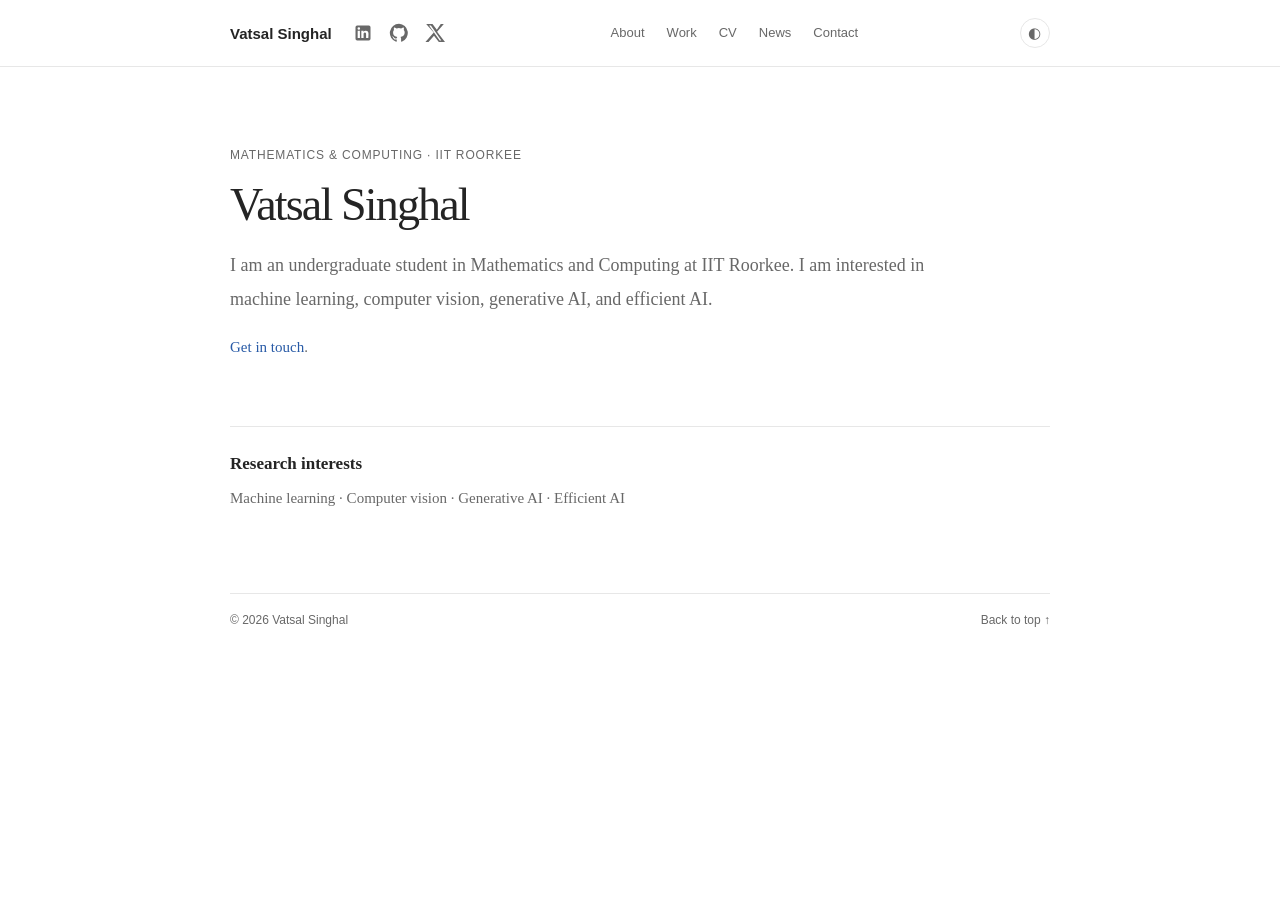
<file: index.html>
<!doctype html>
<html lang="en">
<head>
  <meta charset="utf-8">
  <meta name="viewport" content="width=device-width, initial-scale=1">
  <meta name="theme-color" content="#ffffff">
  <meta name="description" content="Vatsal Singhal is a Mathematics and Computing student at IIT Roorkee interested in machine learning, computer vision, generative AI, and efficient AI.">
  <title>Vatsal Singhal — Mathematics &amp; Computing</title>
  <link rel="icon" href="./favicon.svg?v=3" type="image/svg+xml" sizes="any">
  <link rel="icon" href="./favicon.ico?v=3" type="image/x-icon" sizes="32x32">
  <link rel="stylesheet" href="./style.css?v=71619eed4026">
  <script src="./script.js" defer></script>
</head>
<body>
  <header class="site-header">
    <nav class="container navigation" aria-label="Main navigation">
      <div class="identity">
        <a class="brand" href="./index.html#home">Vatsal Singhal</a>
        <div class="social-links" aria-label="Social profiles">
          <a href="https://www.linkedin.com/in/vatsalsinghal2110/" target="_blank" rel="noopener noreferrer" aria-label="LinkedIn">
            <svg width="20" height="20" viewBox="0 0 24 24" aria-hidden="true"><path d="M19 3H5a2 2 0 0 0-2 2v14a2 2 0 0 0 2 2h14a2 2 0 0 0 2-2V5a2 2 0 0 0-2-2ZM8.3 18H5.6V9.4h2.7ZM7 8.2a1.55 1.55 0 1 1 0-3.1 1.55 1.55 0 0 1 0 3.1ZM18.4 18h-2.7v-4.2c0-1 0-2.3-1.4-2.3s-1.6 1.1-1.6 2.2V18H10V9.4h2.6v1.2h.1a2.9 2.9 0 0 1 2.6-1.4c2.8 0 3.3 1.8 3.3 4.1Z"/></svg>
          </a>
          <a href="https://github.com/vatsal-2110" target="_blank" rel="noopener noreferrer" aria-label="GitHub">
            <svg width="20" height="20" viewBox="0 0 24 24" aria-hidden="true"><path d="M12 .9a11.1 11.1 0 0 0-3.5 21.6c.6.1.8-.3.8-.6v-2.1c-3.1.7-3.8-1.3-3.8-1.3-.5-1.3-1.3-1.6-1.3-1.6-1-.7.1-.7.1-.7 1.1.1 1.7 1.1 1.7 1.1 1 1.7 2.6 1.2 3.3.9.1-.7.4-1.2.7-1.5-2.5-.3-5.1-1.3-5.1-5.5 0-1.2.4-2.1 1.1-2.9-.1-.3-.5-1.4.1-2.9 0 0 .9-.3 3 1.1a10.4 10.4 0 0 1 5.5 0c2.1-1.4 3-1.1 3-1.1.6 1.5.2 2.6.1 2.9.7.8 1.1 1.7 1.1 2.9 0 4.2-2.6 5.2-5.1 5.5.4.3.8 1 .8 2v3.1c0 .3.2.7.8.6A11.1 11.1 0 0 0 12 .9Z"/></svg>
          </a>
          <a href="https://x.com/Vatsal_s2110" target="_blank" rel="noopener noreferrer" aria-label="X">
            <svg width="20" height="20" viewBox="0 0 24 24" aria-hidden="true"><path d="M18.9 1.2h3.7l-8.1 9.3L24 22.8h-7.4l-5.8-7.6-6.6 7.6H.5l10-11.5L1.4 1.2H9l5.2 6.9zm-1.3 19.9h2L7.1 3H4.9z"/></svg>
          </a>
        </div>
      </div>
      <div class="nav-links" id="nav-links">
        <a href="./index.html#about">About</a>
        <a href="./work.html">Work</a>
        <a href="./cv.html">CV</a>
        <a href="./news.html">News</a>
        <a href="./contact.html">Contact</a>
      </div>
      <div class="navigation-controls">
        <button class="theme-toggle" id="theme-toggle" type="button" aria-label="Switch to dark theme" title="Toggle color theme">
          <span aria-hidden="true">◐</span>
        </button>
        <button class="menu-toggle" id="menu-toggle" type="button" aria-expanded="false" aria-controls="nav-links">
          Menu
        </button>
      </div>
    </nav>
  </header>

  <main class="container" id="home">
    <section class="intro" id="about" aria-labelledby="page-title">
      <p class="eyebrow">Mathematics &amp; Computing · IIT Roorkee</p>
      <h1 id="page-title">Vatsal Singhal</h1>
      <p class="lead">
        I am an undergraduate student in Mathematics and Computing at IIT Roorkee.
        I am interested in machine learning, computer vision, generative AI, and efficient AI.
      </p>
      <p class="contact-prompt"> <a href="./contact.html">Get in touch</a>.</p>
    </section>

    <section class="interests" id="interests" aria-labelledby="interests-title">
      <h2 id="interests-title">Research interests</h2>
      <p>Machine learning · Computer vision · Generative AI · Efficient AI</p>
    </section>

    <footer class="site-footer">
      <span>© <span id="year"></span> Vatsal Singhal</span>
      <a href="#home">Back to top ↑</a>
    </footer>
  </main>
</body>
</html>
</file>
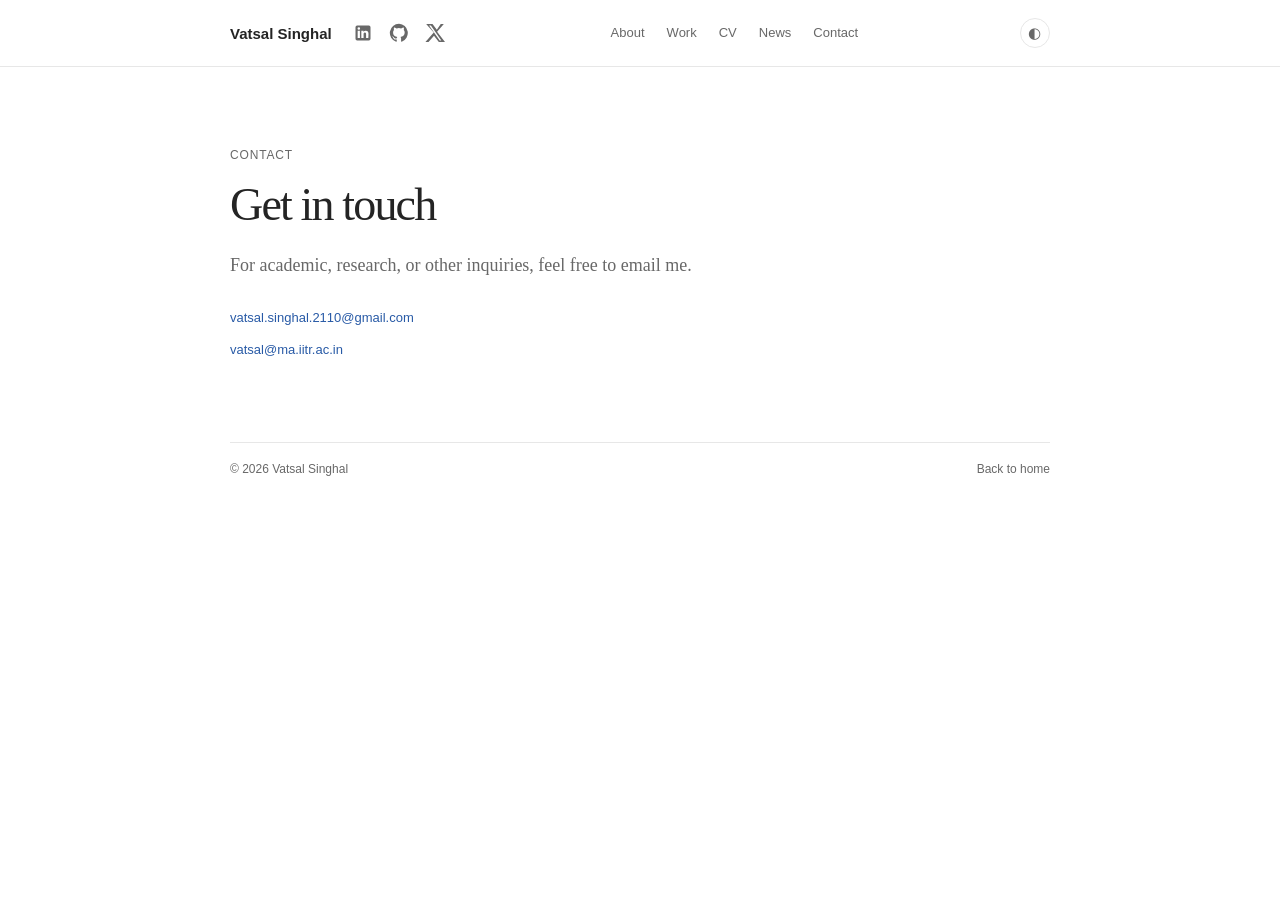
<file: contact.html>
<!doctype html>
<html lang="en">
<head>
  <meta charset="utf-8">
  <meta name="viewport" content="width=device-width, initial-scale=1">
  <meta name="theme-color" content="#ffffff">
  <meta name="description" content="Contact Vatsal Singhal by email.">
  <title>Contact — Vatsal Singhal</title>
  <link rel="icon" href="./favicon.svg?v=3" type="image/svg+xml" sizes="any">
  <link rel="icon" href="./favicon.ico?v=3" type="image/x-icon" sizes="32x32">
  <link rel="stylesheet" href="./style.css?v=71619eed4026">
  <script src="./script.js" defer></script>
</head>
<body>
  <header class="site-header">
    <nav class="container navigation" aria-label="Main navigation">
      <div class="identity">
        <a class="brand" href="./index.html#home">Vatsal Singhal</a>
        <div class="social-links" aria-label="Social profiles">
          <a href="https://www.linkedin.com/in/vatsalsinghal2110/" target="_blank" rel="noopener noreferrer" aria-label="LinkedIn">
            <svg width="20" height="20" viewBox="0 0 24 24" aria-hidden="true"><path d="M19 3H5a2 2 0 0 0-2 2v14a2 2 0 0 0 2 2h14a2 2 0 0 0 2-2V5a2 2 0 0 0-2-2ZM8.3 18H5.6V9.4h2.7ZM7 8.2a1.55 1.55 0 1 1 0-3.1 1.55 1.55 0 0 1 0 3.1ZM18.4 18h-2.7v-4.2c0-1 0-2.3-1.4-2.3s-1.6 1.1-1.6 2.2V18H10V9.4h2.6v1.2h.1a2.9 2.9 0 0 1 2.6-1.4c2.8 0 3.3 1.8 3.3 4.1Z"/></svg>
          </a>
          <a href="https://github.com/vatsal-2110" target="_blank" rel="noopener noreferrer" aria-label="GitHub">
            <svg width="20" height="20" viewBox="0 0 24 24" aria-hidden="true"><path d="M12 .9a11.1 11.1 0 0 0-3.5 21.6c.6.1.8-.3.8-.6v-2.1c-3.1.7-3.8-1.3-3.8-1.3-.5-1.3-1.3-1.6-1.3-1.6-1-.7.1-.7.1-.7 1.1.1 1.7 1.1 1.7 1.1 1 1.7 2.6 1.2 3.3.9.1-.7.4-1.2.7-1.5-2.5-.3-5.1-1.3-5.1-5.5 0-1.2.4-2.1 1.1-2.9-.1-.3-.5-1.4.1-2.9 0 0 .9-.3 3 1.1a10.4 10.4 0 0 1 5.5 0c2.1-1.4 3-1.1 3-1.1.6 1.5.2 2.6.1 2.9.7.8 1.1 1.7 1.1 2.9 0 4.2-2.6 5.2-5.1 5.5.4.3.8 1 .8 2v3.1c0 .3.2.7.8.6A11.1 11.1 0 0 0 12 .9Z"/></svg>
          </a>
          <a href="https://x.com/Vatsal_s2110" target="_blank" rel="noopener noreferrer" aria-label="X">
            <svg width="20" height="20" viewBox="0 0 24 24" aria-hidden="true"><path d="M18.9 1.2h3.7l-8.1 9.3L24 22.8h-7.4l-5.8-7.6-6.6 7.6H.5l10-11.5L1.4 1.2H9l5.2 6.9zm-1.3 19.9h2L7.1 3H4.9z"/></svg>
          </a>
        </div>
      </div>
      <div class="nav-links" id="nav-links">
        <a href="./index.html#about">About</a>
        <a href="./work.html">Work</a>
        <a href="./cv.html">CV</a>
        <a href="./news.html">News</a>
        <a href="./contact.html" aria-current="page">Contact</a>
      </div>
      <div class="navigation-controls">
        <button class="theme-toggle" id="theme-toggle" type="button" aria-label="Switch to dark theme" title="Toggle color theme">
          <span aria-hidden="true">◐</span>
        </button>
        <button class="menu-toggle" id="menu-toggle" type="button" aria-expanded="false" aria-controls="nav-links">
          Menu
        </button>
      </div>
    </nav>
  </header>

  <main class="container" id="home">
    <section class="intro contact-page" aria-labelledby="page-title">
      <p class="eyebrow">Contact</p>
      <h1 id="page-title">Get in touch</h1>
      <p class="lead">For academic, research, or other inquiries, feel free to email me.</p>
      <div class="contact-addresses" aria-label="Email addresses">
        <a href="mailto:vatsal.singhal.2110@gmail.com">vatsal.singhal.2110@gmail.com</a>
        <a href="mailto:vatsal@ma.iitr.ac.in">vatsal@ma.iitr.ac.in</a>
      </div>
    </section>

    <footer class="site-footer">
      <span>© <span id="year"></span> Vatsal Singhal</span>
      <a href="./index.html">Back to home</a>
    </footer>
  </main>
</body>
</html>
</file>
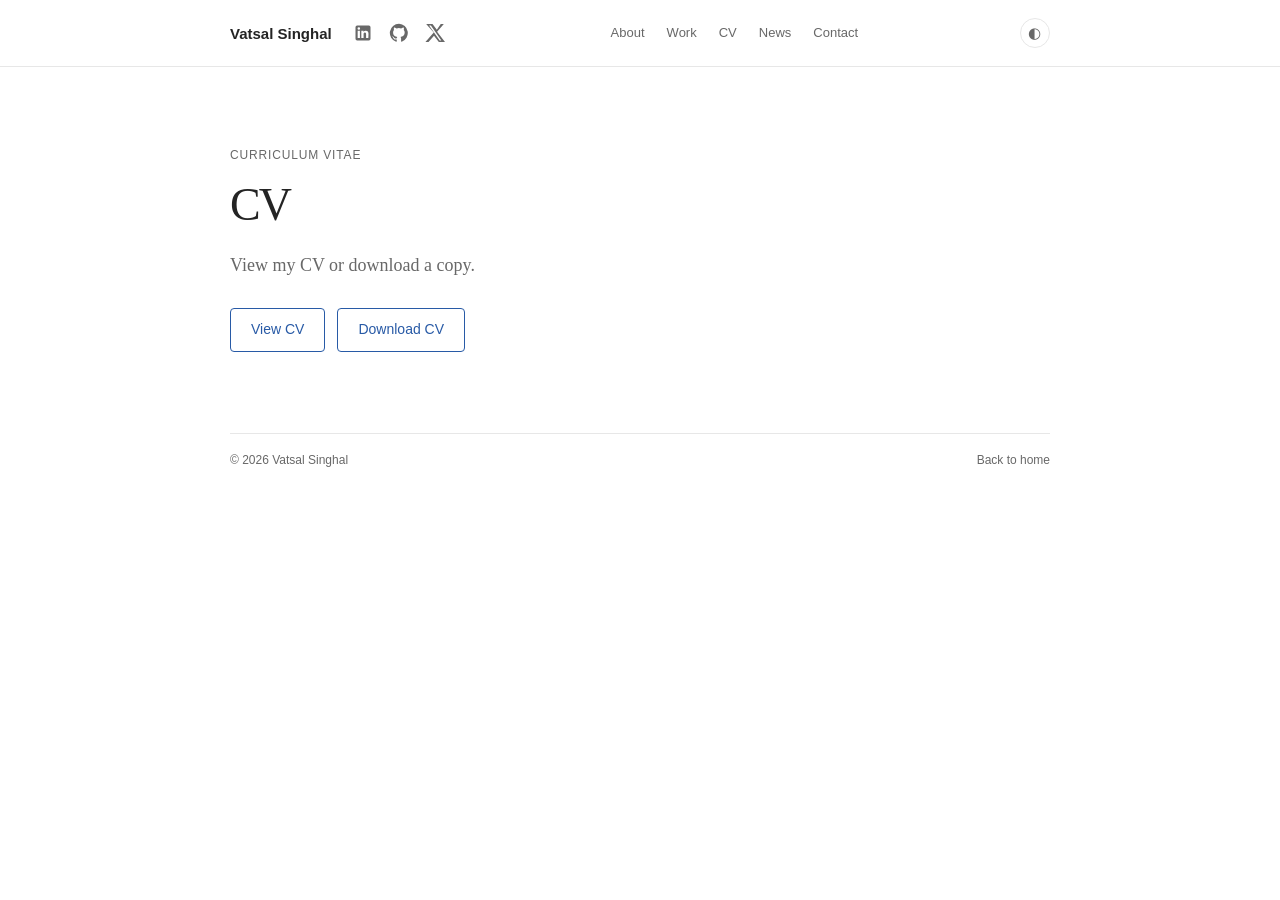
<file: cv.html>
<!doctype html>
<html lang="en">
<head>
  <meta charset="utf-8">
  <meta name="viewport" content="width=device-width, initial-scale=1">
  <meta name="theme-color" content="#ffffff">
  <meta name="description" content="Curriculum vitae of Vatsal Singhal.">
  <title>CV — Vatsal Singhal</title>
  <link rel="icon" href="./favicon.svg?v=3" type="image/svg+xml" sizes="any">
  <link rel="icon" href="./favicon.ico?v=3" type="image/x-icon" sizes="32x32">
  <link rel="stylesheet" href="./style.css?v=71619eed4026">
  <script src="./script.js" defer></script>
</head>
<body>
  <header class="site-header">
    <nav class="container navigation" aria-label="Main navigation">
      <div class="identity">
        <a class="brand" href="./index.html#home">Vatsal Singhal</a>
        <div class="social-links" aria-label="Social profiles">
          <a href="https://www.linkedin.com/in/vatsalsinghal2110/" target="_blank" rel="noopener noreferrer" aria-label="LinkedIn">
            <svg width="20" height="20" viewBox="0 0 24 24" aria-hidden="true"><path d="M19 3H5a2 2 0 0 0-2 2v14a2 2 0 0 0 2 2h14a2 2 0 0 0 2-2V5a2 2 0 0 0-2-2ZM8.3 18H5.6V9.4h2.7ZM7 8.2a1.55 1.55 0 1 1 0-3.1 1.55 1.55 0 0 1 0 3.1ZM18.4 18h-2.7v-4.2c0-1 0-2.3-1.4-2.3s-1.6 1.1-1.6 2.2V18H10V9.4h2.6v1.2h.1a2.9 2.9 0 0 1 2.6-1.4c2.8 0 3.3 1.8 3.3 4.1Z"/></svg>
          </a>
          <a href="https://github.com/vatsal-2110" target="_blank" rel="noopener noreferrer" aria-label="GitHub">
            <svg width="20" height="20" viewBox="0 0 24 24" aria-hidden="true"><path d="M12 .9a11.1 11.1 0 0 0-3.5 21.6c.6.1.8-.3.8-.6v-2.1c-3.1.7-3.8-1.3-3.8-1.3-.5-1.3-1.3-1.6-1.3-1.6-1-.7.1-.7.1-.7 1.1.1 1.7 1.1 1.7 1.1 1 1.7 2.6 1.2 3.3.9.1-.7.4-1.2.7-1.5-2.5-.3-5.1-1.3-5.1-5.5 0-1.2.4-2.1 1.1-2.9-.1-.3-.5-1.4.1-2.9 0 0 .9-.3 3 1.1a10.4 10.4 0 0 1 5.5 0c2.1-1.4 3-1.1 3-1.1.6 1.5.2 2.6.1 2.9.7.8 1.1 1.7 1.1 2.9 0 4.2-2.6 5.2-5.1 5.5.4.3.8 1 .8 2v3.1c0 .3.2.7.8.6A11.1 11.1 0 0 0 12 .9Z"/></svg>
          </a>
          <a href="https://x.com/Vatsal_s2110" target="_blank" rel="noopener noreferrer" aria-label="X">
            <svg width="20" height="20" viewBox="0 0 24 24" aria-hidden="true"><path d="M18.9 1.2h3.7l-8.1 9.3L24 22.8h-7.4l-5.8-7.6-6.6 7.6H.5l10-11.5L1.4 1.2H9l5.2 6.9zm-1.3 19.9h2L7.1 3H4.9z"/></svg>
          </a>
        </div>
      </div>
      <div class="nav-links" id="nav-links">
        <a href="./index.html#about">About</a>
        <a href="./work.html">Work</a>
        <a href="./cv.html" aria-current="page">CV</a>
        <a href="./news.html">News</a>
        <a href="./contact.html">Contact</a>
      </div>
      <div class="navigation-controls">
        <button class="theme-toggle" id="theme-toggle" type="button" aria-label="Switch to dark theme" title="Toggle color theme">
          <span aria-hidden="true">◐</span>
        </button>
        <button class="menu-toggle" id="menu-toggle" type="button" aria-expanded="false" aria-controls="nav-links">
          Menu
        </button>
      </div>
    </nav>
  </header>

  <main class="container" id="home">
    <section class="intro" aria-labelledby="page-title">
      <p class="eyebrow">Curriculum vitae</p>
      <h1 id="page-title">CV</h1>
      <p class="lead">View my CV or download a copy.</p>
      <div class="cv-actions">
        <a class="cv-button" href="./Vatsal_Resume.pdf" target="_blank" rel="noopener noreferrer">View CV</a>
        <a class="cv-button" href="./Vatsal_Resume.pdf" download="Vatsal_Resume.pdf">Download CV</a>
      </div>
    </section>

    <footer class="site-footer">
      <span>© <span id="year"></span> Vatsal Singhal</span>
      <a href="./index.html">Back to home</a>
    </footer>
  </main>
</body>
</html>
</file>
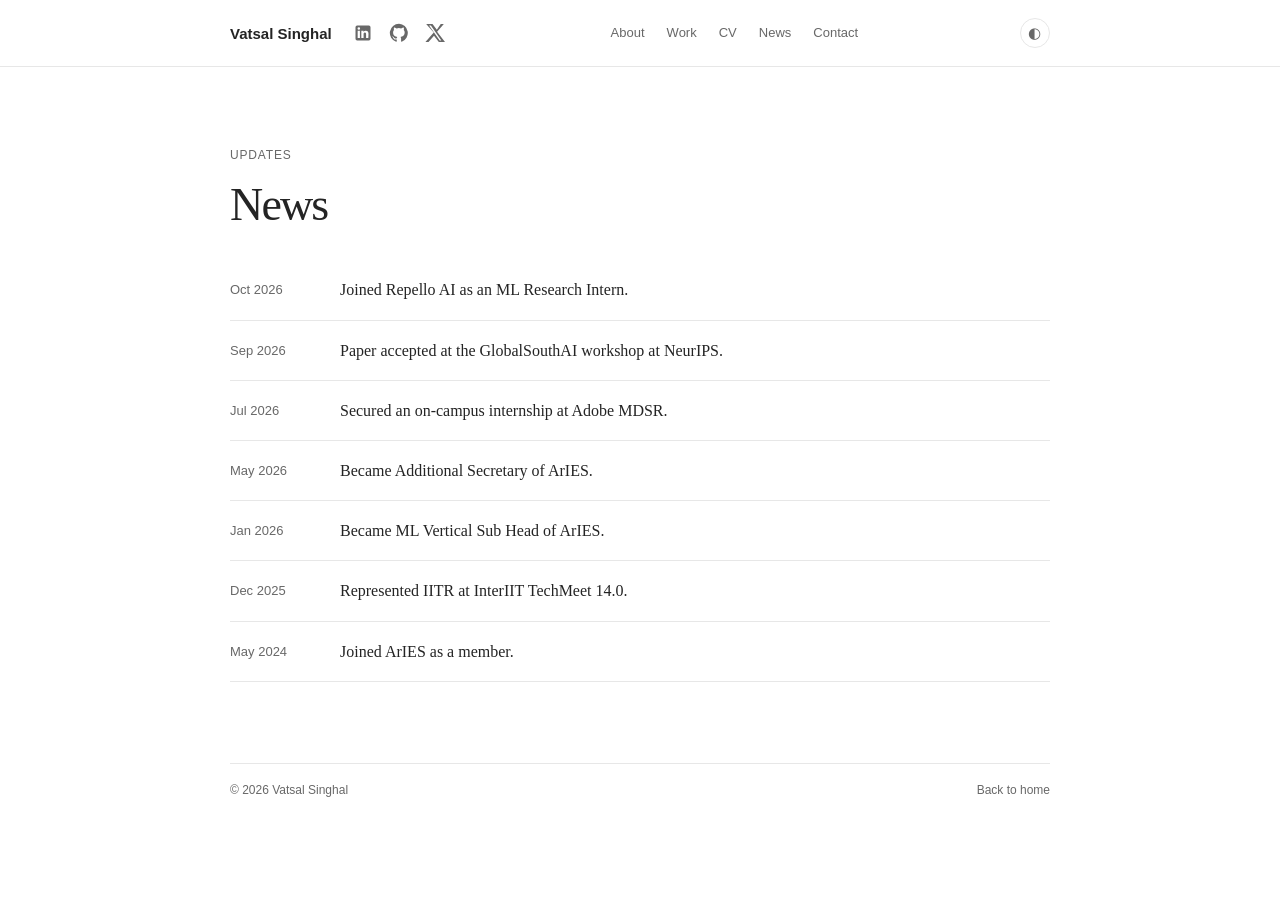
<file: news.html>
<!doctype html>
<html lang="en">
<head>
  <meta charset="utf-8">
  <meta name="viewport" content="width=device-width, initial-scale=1">
  <meta name="theme-color" content="#ffffff">
  <meta name="description" content="News and updates from Vatsal Singhal.">
  <title>News — Vatsal Singhal</title>
  <link rel="icon" href="./favicon.svg?v=3" type="image/svg+xml" sizes="any">
  <link rel="icon" href="./favicon.ico?v=3" type="image/x-icon" sizes="32x32">
  <link rel="stylesheet" href="./style.css?v=71619eed4026">
  <script src="./script.js" defer></script>
</head>
<body>
  <header class="site-header">
    <nav class="container navigation" aria-label="Main navigation">
      <div class="identity">
        <a class="brand" href="./index.html#home">Vatsal Singhal</a>
        <div class="social-links" aria-label="Social profiles">
          <a href="https://www.linkedin.com/in/vatsalsinghal2110/" target="_blank" rel="noopener noreferrer" aria-label="LinkedIn">
            <svg width="20" height="20" viewBox="0 0 24 24" aria-hidden="true"><path d="M19 3H5a2 2 0 0 0-2 2v14a2 2 0 0 0 2 2h14a2 2 0 0 0 2-2V5a2 2 0 0 0-2-2ZM8.3 18H5.6V9.4h2.7ZM7 8.2a1.55 1.55 0 1 1 0-3.1 1.55 1.55 0 0 1 0 3.1ZM18.4 18h-2.7v-4.2c0-1 0-2.3-1.4-2.3s-1.6 1.1-1.6 2.2V18H10V9.4h2.6v1.2h.1a2.9 2.9 0 0 1 2.6-1.4c2.8 0 3.3 1.8 3.3 4.1Z"/></svg>
          </a>
          <a href="https://github.com/vatsal-2110" target="_blank" rel="noopener noreferrer" aria-label="GitHub">
            <svg width="20" height="20" viewBox="0 0 24 24" aria-hidden="true"><path d="M12 .9a11.1 11.1 0 0 0-3.5 21.6c.6.1.8-.3.8-.6v-2.1c-3.1.7-3.8-1.3-3.8-1.3-.5-1.3-1.3-1.6-1.3-1.6-1-.7.1-.7.1-.7 1.1.1 1.7 1.1 1.7 1.1 1 1.7 2.6 1.2 3.3.9.1-.7.4-1.2.7-1.5-2.5-.3-5.1-1.3-5.1-5.5 0-1.2.4-2.1 1.1-2.9-.1-.3-.5-1.4.1-2.9 0 0 .9-.3 3 1.1a10.4 10.4 0 0 1 5.5 0c2.1-1.4 3-1.1 3-1.1.6 1.5.2 2.6.1 2.9.7.8 1.1 1.7 1.1 2.9 0 4.2-2.6 5.2-5.1 5.5.4.3.8 1 .8 2v3.1c0 .3.2.7.8.6A11.1 11.1 0 0 0 12 .9Z"/></svg>
          </a>
          <a href="https://x.com/Vatsal_s2110" target="_blank" rel="noopener noreferrer" aria-label="X">
            <svg width="20" height="20" viewBox="0 0 24 24" aria-hidden="true"><path d="M18.9 1.2h3.7l-8.1 9.3L24 22.8h-7.4l-5.8-7.6-6.6 7.6H.5l10-11.5L1.4 1.2H9l5.2 6.9zm-1.3 19.9h2L7.1 3H4.9z"/></svg>
          </a>
        </div>
      </div>
      <div class="nav-links" id="nav-links">
        <a href="./index.html#about">About</a>
        <a href="./work.html">Work</a>
        <a href="./cv.html">CV</a>
        <a href="./news.html" aria-current="page">News</a>
        <a href="./contact.html">Contact</a>
      </div>
      <div class="navigation-controls">
        <button class="theme-toggle" id="theme-toggle" type="button" aria-label="Switch to dark theme" title="Toggle color theme">
          <span aria-hidden="true">◐</span>
        </button>
        <button class="menu-toggle" id="menu-toggle" type="button" aria-expanded="false" aria-controls="nav-links">
          Menu
        </button>
      </div>
    </nav>
  </header>

  <main class="container" id="home">
    <section class="intro" aria-labelledby="page-title">
      <p class="eyebrow">Updates</p>
      <h1 id="page-title">News</h1>
      <ul class="news-list">
        <li>
          <time datetime="2026-10">Oct 2026</time>
          <p>Joined Repello AI as an ML Research Intern.</p>
        </li>
        <li>
          <time datetime="2026-09">Sep 2026</time>
          <p>Paper accepted at the GlobalSouthAI workshop at NeurIPS.</p>
        </li>
        <li>
          <time datetime="2026-07">Jul 2026</time>
          <p>Secured an on-campus internship at Adobe MDSR.</p>
        </li>
        <li>
          <time datetime="2026-05">May 2026</time>
          <p>Became Additional Secretary of ArIES.</p>
        </li>
        <li>
          <time datetime="2026-01">Jan 2026</time>
          <p>Became ML Vertical Sub Head of ArIES.</p>
        </li>
        <li>
          <time datetime="2025-12">Dec 2025</time>
          <p>Represented IITR at InterIIT TechMeet 14.0.</p>
        </li>
        <li>
          <time datetime="2024-05">May 2024</time>
          <p>Joined ArIES as a member.</p>
        </li>
      </ul>
    </section>

    <footer class="site-footer">
      <span>© <span id="year"></span> Vatsal Singhal</span>
      <a href="./index.html">Back to home</a>
    </footer>
  </main>
</body>
</html>
</file>
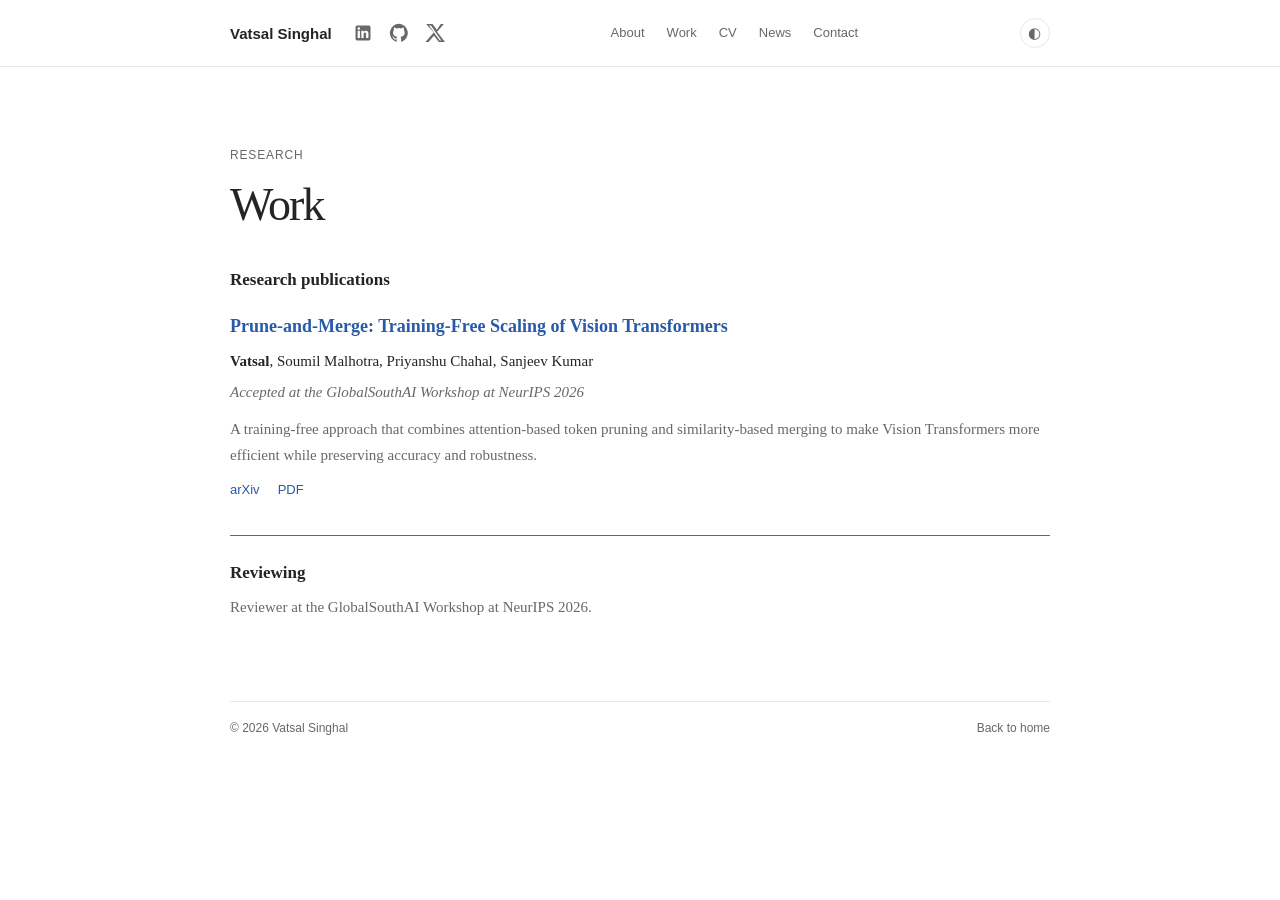
<file: work.html>
<!doctype html>
<html lang="en">
<head>
  <meta charset="utf-8">
  <meta name="viewport" content="width=device-width, initial-scale=1">
  <meta name="theme-color" content="#ffffff">
  <meta name="description" content="Research and publications by Vatsal Singhal.">
  <title>Work — Vatsal Singhal</title>
  <link rel="icon" href="./favicon.svg?v=3" type="image/svg+xml" sizes="any">
  <link rel="icon" href="./favicon.ico?v=3" type="image/x-icon" sizes="32x32">
  <link rel="stylesheet" href="./style.css?v=71619eed4026">
  <script src="./script.js" defer></script>
</head>
<body>
  <header class="site-header">
    <nav class="container navigation" aria-label="Main navigation">
      <div class="identity">
        <a class="brand" href="./index.html#home">Vatsal Singhal</a>
        <div class="social-links" aria-label="Social profiles">
          <a href="https://www.linkedin.com/in/vatsalsinghal2110/" target="_blank" rel="noopener noreferrer" aria-label="LinkedIn">
            <svg width="20" height="20" viewBox="0 0 24 24" aria-hidden="true"><path d="M19 3H5a2 2 0 0 0-2 2v14a2 2 0 0 0 2 2h14a2 2 0 0 0 2-2V5a2 2 0 0 0-2-2ZM8.3 18H5.6V9.4h2.7ZM7 8.2a1.55 1.55 0 1 1 0-3.1 1.55 1.55 0 0 1 0 3.1ZM18.4 18h-2.7v-4.2c0-1 0-2.3-1.4-2.3s-1.6 1.1-1.6 2.2V18H10V9.4h2.6v1.2h.1a2.9 2.9 0 0 1 2.6-1.4c2.8 0 3.3 1.8 3.3 4.1Z"/></svg>
          </a>
          <a href="https://github.com/vatsal-2110" target="_blank" rel="noopener noreferrer" aria-label="GitHub">
            <svg width="20" height="20" viewBox="0 0 24 24" aria-hidden="true"><path d="M12 .9a11.1 11.1 0 0 0-3.5 21.6c.6.1.8-.3.8-.6v-2.1c-3.1.7-3.8-1.3-3.8-1.3-.5-1.3-1.3-1.6-1.3-1.6-1-.7.1-.7.1-.7 1.1.1 1.7 1.1 1.7 1.1 1 1.7 2.6 1.2 3.3.9.1-.7.4-1.2.7-1.5-2.5-.3-5.1-1.3-5.1-5.5 0-1.2.4-2.1 1.1-2.9-.1-.3-.5-1.4.1-2.9 0 0 .9-.3 3 1.1a10.4 10.4 0 0 1 5.5 0c2.1-1.4 3-1.1 3-1.1.6 1.5.2 2.6.1 2.9.7.8 1.1 1.7 1.1 2.9 0 4.2-2.6 5.2-5.1 5.5.4.3.8 1 .8 2v3.1c0 .3.2.7.8.6A11.1 11.1 0 0 0 12 .9Z"/></svg>
          </a>
          <a href="https://x.com/Vatsal_s2110" target="_blank" rel="noopener noreferrer" aria-label="X">
            <svg width="20" height="20" viewBox="0 0 24 24" aria-hidden="true"><path d="M18.9 1.2h3.7l-8.1 9.3L24 22.8h-7.4l-5.8-7.6-6.6 7.6H.5l10-11.5L1.4 1.2H9l5.2 6.9zm-1.3 19.9h2L7.1 3H4.9z"/></svg>
          </a>
        </div>
      </div>
      <div class="nav-links" id="nav-links">
        <a href="./index.html#about">About</a>
        <a href="./work.html" aria-current="page">Work</a>
        <a href="./cv.html">CV</a>
        <a href="./news.html">News</a>
        <a href="./contact.html">Contact</a>
      </div>
      <div class="navigation-controls">
        <button class="theme-toggle" id="theme-toggle" type="button" aria-label="Switch to dark theme" title="Toggle color theme">
          <span aria-hidden="true">◐</span>
        </button>
        <button class="menu-toggle" id="menu-toggle" type="button" aria-expanded="false" aria-controls="nav-links">
          Menu
        </button>
      </div>
    </nav>
  </header>

  <main class="container" id="home">
    <section class="intro" aria-labelledby="page-title">
      <p class="eyebrow">Research</p>
      <h1 id="page-title">Work</h1>
      <div class="publications" aria-labelledby="publications-title">
        <h2 id="publications-title">Research publications</h2>
        <article class="publication" aria-labelledby="paper-title">
          <h3 id="paper-title"><a href="https://arxiv.org/abs/2610.18039" target="_blank" rel="noopener noreferrer">Prune-and-Merge: Training-Free Scaling of Vision Transformers</a></h3>
          <p class="publication-authors"><strong>Vatsal</strong>, Soumil Malhotra, Priyanshu Chahal, Sanjeev Kumar</p>
          <p class="publication-venue">Accepted at the GlobalSouthAI Workshop at NeurIPS 2026</p>
          <p class="publication-summary">A training-free approach that combines attention-based token pruning and similarity-based merging to make Vision Transformers more efficient while preserving accuracy and robustness.</p>
          <div class="publication-links">
            <a href="https://arxiv.org/abs/2610.18039" target="_blank" rel="noopener noreferrer">arXiv</a>
            <a href="https://arxiv.org/pdf/2610.18039" target="_blank" rel="noopener noreferrer">PDF</a>
          </div>
        </article>
      </div>
      <hr class="work-divider">
      <section class="reviewing" aria-labelledby="reviewing-title">
        <h2 id="reviewing-title">Reviewing</h2>
        <p>Reviewer at the GlobalSouthAI Workshop at NeurIPS 2026.</p>
      </section>
    </section>

    <footer class="site-footer">
      <span>© <span id="year"></span> Vatsal Singhal</span>
      <a href="./index.html">Back to home</a>
    </footer>
  </main>
</body>
</html>
</file>
<file: style.css>
:root {
  color-scheme: light;
  --background: #fff;
  --foreground: #242424;
  --muted: #686868;
  --line: #e7e7e7;
  --link: #285aa6;
  --hover: #f5f5f5;
}

[data-theme="dark"] {
  color-scheme: dark;
  --background: #171717;
  --foreground: #eee;
  --muted: #b5b5b5;
  --line: #333;
  --link: #a8c5ff;
  --hover: #252525;
}

* {
  box-sizing: border-box;
}

html {
  scroll-behavior: smooth;
  scroll-padding-top: 84px;
}

body {
  margin: 0;
  background: var(--background);
  color: var(--foreground);
  font: 16px/1.7 Georgia, "Times New Roman", serif;
  transition: background-color 160ms ease, color 160ms ease;
}

a {
  color: var(--link);
  text-decoration: none;
}

a:hover {
  text-decoration: underline;
  text-underline-offset: 3px;
}

a:focus-visible,
button:focus-visible {
  outline: 2px solid var(--link);
  outline-offset: 4px;
}

.container {
  width: min(820px, calc(100% - 44px));
  margin-inline: auto;
}

.site-header {
  border-bottom: 1px solid var(--line);
  background: var(--background);
}

.navigation {
  min-height: 66px;
  display: flex;
  align-items: center;
  justify-content: space-between;
  gap: 24px;
}

.brand {
  color: var(--foreground);
  font: 700 15px/1.4 Arial, Helvetica, sans-serif;
  white-space: nowrap;
}

.identity,
.social-links {
  display: flex;
  align-items: center;
}

.identity {
  gap: 17px;
}

.social-links {
  gap: 4px;
}

.social-links a {
  width: 28px;
  height: 28px;
  display: grid;
  place-items: center;
  color: var(--muted);
  border-radius: 50%;
}

.social-links a:hover {
  color: var(--foreground);
  background: var(--hover);
  text-decoration: none;
}

.social-links svg {
  width: 20px;
  height: 20px;
  fill: currentColor;
}

.navigation-controls,
.nav-links {
  display: flex;
  align-items: center;
}

.nav-links {
  gap: 22px;
}

.navigation-controls {
  gap: 10px;
}

.nav-links a {
  color: var(--muted);
  font: 13px/1.5 Arial, Helvetica, sans-serif;
}

.nav-links a:hover {
  color: var(--foreground);
  text-decoration: none;
}

.theme-toggle {
  width: 30px;
  height: 30px;
  display: grid;
  place-items: center;
  border: 1px solid var(--line);
  border-radius: 50%;
  background: transparent;
  color: var(--muted);
  cursor: pointer;
  font-size: 15px;
}

.theme-toggle:hover {
  background: var(--hover);
}

.menu-toggle {
  display: none;
  border: 1px solid var(--line);
  border-radius: 4px;
  background: transparent;
  color: var(--foreground);
  padding: 6px 9px;
  font: 13px Arial, Helvetica, sans-serif;
  cursor: pointer;
}

.intro {
  padding-top: 79px;
}

.eyebrow {
  margin: 0 0 12px;
  color: var(--muted);
  font: 12px/1.6 Arial, Helvetica, sans-serif;
  letter-spacing: 0.07em;
  text-transform: uppercase;
}

h1 {
  margin: 0 0 17px;
  font-size: clamp(36px, 5vw, 46px);
  font-weight: 500;
  letter-spacing: -0.04em;
  line-height: 1.2;
}

.lead {
  max-width: 720px;
  margin: 0;
  color: var(--muted);
  font-size: 18px;
  line-height: 1.85;
}

.news-list {
  list-style: none;
  margin: 28px 0 0;
  padding: 0;
}

.news-list li {
  display: grid;
  grid-template-columns: 90px minmax(0, 1fr);
  gap: 20px;
  padding: 16px 0;
  border-bottom: 1px solid var(--line);
}

.news-list time {
  padding-top: 3px;
  color: var(--muted);
  font: 13px/1.7 Arial, Helvetica, sans-serif;
}

.news-list p {
  margin: 0;
}

.cv-actions {
  display: flex;
  flex-wrap: wrap;
  gap: 12px;
  margin-top: 25px;
}

.cv-button {
  display: inline-flex;
  align-items: center;
  justify-content: center;
  min-height: 44px;
  padding: 10px 20px;
  border: 1px solid var(--link);
  border-radius: 4px;
  color: var(--link);
  font: 14px/1.5 Arial, Helvetica, sans-serif;
}

.cv-button:hover {
  background: var(--hover);
  text-decoration: none;
}

.contact-prompt {
  margin: 19px 0 0;
  color: var(--muted);
  font-size: 15px;
}

.contact-addresses {
  display: flex;
  flex-direction: column;
  align-items: flex-start;
  gap: 12px;
  margin-top: 25px;
  font: 13px/1.6 Arial, Helvetica, sans-serif;
}

.interests {
  margin-top: 66px;
  padding-top: 23px;
  border-top: 1px solid var(--line);
}

h2 {
  margin: 0 0 7px;
  font-size: 17px;
  font-weight: 600;
}

.interests p,
.publication p {
  margin: 0;
  color: var(--muted);
  font-size: 15px;
}

.publications {
  margin-top: 34px;
}

.work-divider {
  margin: 34px 0 23px;
  border: 0;
  border-top: 1px solid var(--muted);
}

.reviewing p {
  margin: 0;
  color: var(--muted);
  font-size: 15px;
}

.publication {
  margin-top: 18px;
}

.publication h3 {
  margin: 0 0 9px;
  font-size: 18px;
  font-weight: 600;
  line-height: 1.5;
}

.publication .publication-authors {
  color: var(--foreground);
}

.publication .publication-venue {
  margin-top: 5px;
  font-style: italic;
}

.publication .publication-summary {
  margin-top: 12px;
}

.publication-links {
  display: flex;
  flex-wrap: wrap;
  gap: 18px;
  margin-top: 12px;
  font: 13px/1.6 Arial, Helvetica, sans-serif;
}

.site-footer {
  display: flex;
  justify-content: space-between;
  gap: 16px;
  margin-top: 81px;
  padding: 17px 0 25px;
  border-top: 1px solid var(--line);
  color: var(--muted);
  font: 12px/1.6 Arial, Helvetica, sans-serif;
}

.site-footer a {
  color: var(--muted);
}

@media (max-width: 640px) {
  html {
    scroll-padding-top: 75px;
  }

  .navigation {
    min-height: 60px;
    flex-wrap: wrap;
    padding-block: 12px;
  }

  .identity {
    gap: 10px;
  }

  .social-links {
    gap: 7px;
  }

  .navigation-controls {
    gap: 10px;
  }

  .nav-links {
    order: 3;
    width: 100%;
  }

  .menu-toggle {
    display: block;
  }

  .nav-links {
    display: none;
    width: 100%;
    flex-wrap: wrap;
    gap: 11px 18px;
    padding: 8px 0 4px;
  }

  .nav-links.open {
    display: flex;
  }

  .intro {
    padding-top: 51px;
  }

  .lead {
    font-size: 16px;
  }

  .news-list li {
    grid-template-columns: 1fr;
    gap: 4px;
  }

  .interests {
    margin-top: 49px;
  }

  .site-footer {
    margin-top: 64px;
  }
}

@media (prefers-reduced-motion: reduce) {
  html {
    scroll-behavior: auto;
  }

  body {
    transition: none;
  }
}

/* Fix social icon layout and sizing */
.identity {
    display: flex;
    flex-direction: row;
    align-items: center;
    gap: 17px;
    flex-shrink: 0;
}

.social-links {
    display: flex;
    flex-direction: row;
    align-items: center;
    justify-content: flex-start;
    gap: 8px;
}

.social-links a {
    display: inline-flex;
    align-items: center;
    justify-content: center;
    flex: 0 0 28px;
    width: 28px;
    height: 28px;
    padding: 0;
}

.social-links svg {
    display: block;
    width: 20px !important;
    height: 20px !important;
    max-width: 20px;
    max-height: 20px;
    flex-shrink: 0;
}
</file>
